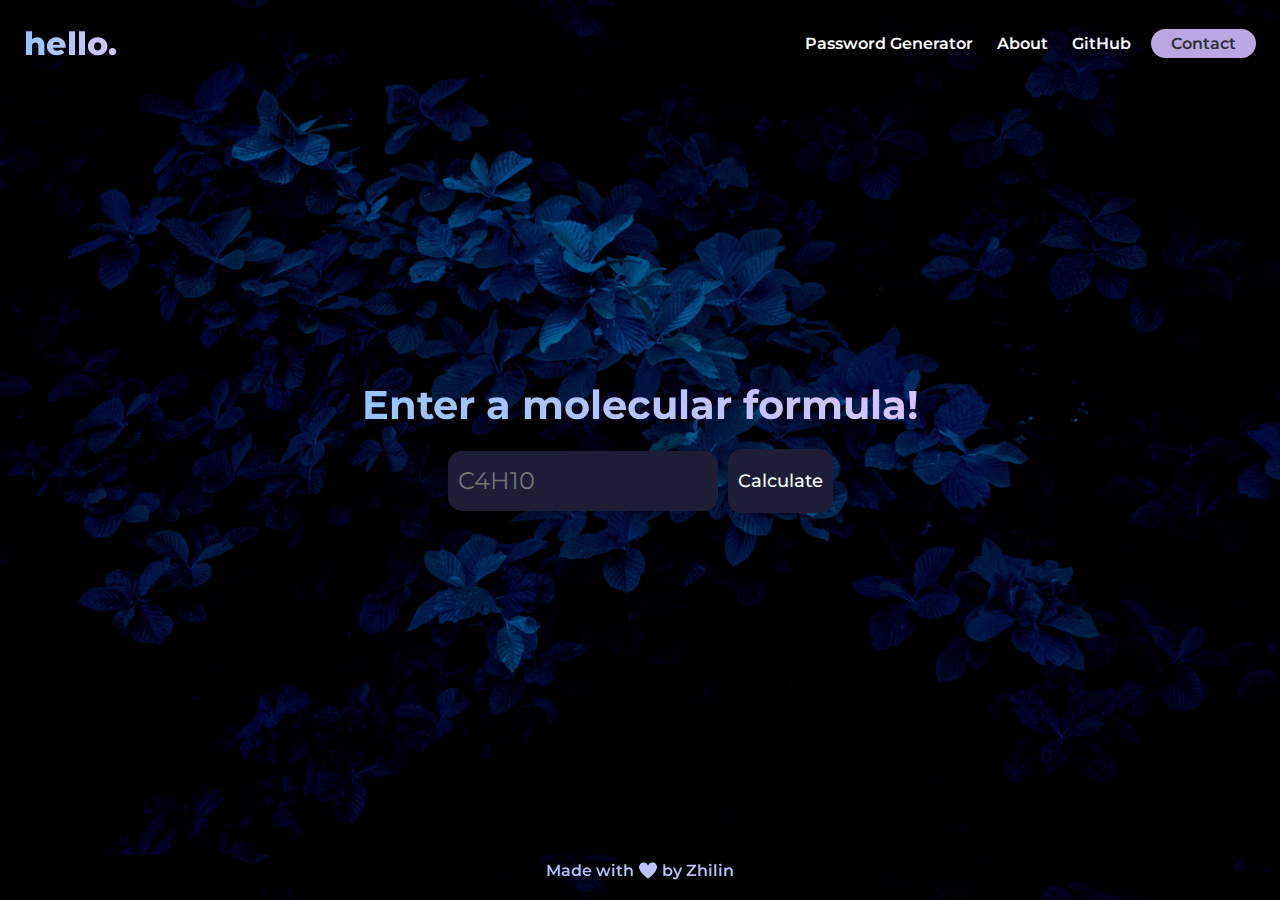
<file: molcal.html>
<!DOCTYPE html>
<html lang="en">
<head>
    <meta charset="UTF-8">
    <meta http-equiv="X-UA-Compatible" content="IE=edge">
    <meta name="viewport" content="width=device-width, initial-scale=1.0">
    <link rel="stylesheet" href="style.css">
    <link rel="stylesheet" href="https://pyscript.net/latest/pyscript.css">
    <script defer src="https://pyscript.net/latest/pyscript.js"></script>
    <link rel="icon" href="./image/favicon.ico" type="image/x-icon" />
    <title>glad you're here!</title>


</head>
<body>
    <header>
        <a href="./index.html" class="logo"><div class="logo-text">hello.</div></a>
        <nav>
            <ul class="nav-links">
                <li><a href="./index.html">Password Generator</a></li>
                <li><a href="./about.html">About</a></li>
                <li><a href="https://github.com/inori010/online-pass-gen">GitHub</a></li>
            </ul>
        </nav>
        <a href="#"><button class="contact-button">Contact</button></a>
    </header>
    <div class="container">
        <h1 class="title-prompt">Enter a molecular formula!</h1>
        <div class="molecular-box">
            <form>
                <input type="text" id="user-inputted-formula" placeholder="C4H10">
            </form>
            <button id="calculate-button" onclick="getInputInfo()">Calculate</button>
        </div>
        <h1 id="total-molecular-weight" class="title-prompt"></h1>
    </div>
    <footer>
        <div>Made with ❤️ by Zhilin</div>
    </footer>
    <!-- JavaScript scripts -->
    <script>
        function getInputInfo() {
            userInputtedFormula = document.getElementById('user-inputted-formula').value
        }

        // Prevents page refresh from pressing on "Enter," instead executing the appropriate function.
        
        let inputForm = document.getElementById('user-inputted-formula');
        inputForm.addEventListener("keypress", function(event) {
            if (event.key === "Enter") {
                event.preventDefault();
                document.getElementById('calculate-button').click();
            }
        });

    </script>
    <!-- Importing Python script -->
    <py-script src="./python/molcal.py">
    </py-script>
</body>
</html>
</file>
<file: style.css>
@import url('https://fonts.googleapis.com/css2?family=Montserrat:wght@100;200;300;400;500;700&family=Raleway:ital,wght@0,100;0,200;0,300;0,400;0,500;0,600;0,700;0,800;0,900;1,100;1,200;1,300;1,400;1,500;1,600;1,700;1,800;1,900&display=swap');
* {
    font-family: 'Montserrat', sans-serif;
    color: white;
    margin: 0;
    padding: 0;
}

body {
    background-image: url(./image/fabrizio-conti-kXVogATbFgA-unsplash.jpg);
    height: 600;
    background-position: center;
    background-size: cover;
}

li a, button {
    font-size: 16px;
    font-weight: 600;
    color: #0a0922;
}

li a {
    color: white;
}

header {
    display: flex;
    align-items: center;
    justify-content: flex-end;
    padding: 24px;
}

.nav-links {
    list-style: none;
}

.nav-links li {
    display: inline-block;
    padding: 0px 10px;
}

.nav-links li a {
    transition: all 0.3s ease 0s;
}

.nav-links li a:hover {
    color: rgb(186, 167, 225);
}

a {
    text-decoration: none;
}

.logo-text {
    font-weight: 800;
    background-image: linear-gradient(62deg, #8EC5FC 0%, #E0C3FC 100%);    
    -webkit-background-clip: text;
    -moz-background-clip: text;
    -webkit-text-fill-color: transparent;
    -moz-text-fill-color: transparent;
    font-size: 32px;
    transition: all 0.3s;
}

.logo-text:hover {
    font-size: 38px;
}

.logo {
    cursor: pointer;
    margin-right: auto;
}

.contact-button {
    margin-left: 10px;
    background-color: rgb(186, 167, 225);
    color: #2A303C;
    padding: 5px 20px;
    border-radius: 25px;
    border: solid 0px
}

.contact-button:hover {
    background-color: #0a0922;
    color: rgb(186, 167, 225);
    transition: all 0.3s ease 0s;
    cursor: pointer;
    border: solid 2px rgb(186, 167, 225);
}

.container {
    display: flex;
    flex-direction: column;
    justify-content: center;
    align-items: center;
    padding: 24px;
    min-height: 80vh;
}

.title-prompt {
    font-size: 40px;
    margin-bottom: 20px;
    padding: 30px 30px;
    background-image: linear-gradient(62deg, #8EC5FC 0%, #E0C3FC 100%);
    -webkit-background-clip: text;
    -moz-background-clip: text;
    -webkit-text-fill-color: transparent;
    -moz-text-fill-color: transparent;
    text-align: center;
}

.counter {
    height: 60px;
    width: 150px;
    background-color: white;
    display: flex;
    align-items: center;
    justify-content: center;
    border-radius: 10px;
    box-shadow: 0 5px 5px rgba(0, 0, 0, 0.2);
}

.counter span {
    text-align: center;
    color: #2A303C;
    background-color: white;
    width: 100%;
    font-size: 24px;
    font-weight: 700;
    cursor: pointer;
    transition: 0.3s all;
    user-select: none;
    -moz-user-select: none;
    -webkit-user-select: none;
    -ms-user-select: none;
}

.counter span.num {
    border-right: 1px solid rgba(0, 0, 0, 0.2);
    border-left: 1px solid rgba(0, 0, 0, 0.2);
    padding-left: 8px;
    padding-right: 8px;
    pointer-events: none;
}

.counter span:hover {
    color: rgb(186, 167, 225);
    font-size: 28px;
    width: 160px;
}

.counter-generate-buttons {
    display: flex;
    align-items: center;
    justify-content: center;
}

#generate-button {
    width: 70px;
    height: 60px;
    border-radius: 30px;
    margin-left: 20px;
    background: rgb(186, 167, 225);
    border: solid 0px;
    cursor: pointer;
    font-size: 18px;
    transition: all 0.3s ease;
    transform: scale(1);
}

#generate-button:hover {
    border: solid 1px rgb(186, 167, 225);
    background-color: #0a0922;
    transform: scale(1.1);
    color: rgb(186, 167, 225);
}

#generated-password {
    margin-top: 80px;
    font-size: 40px;
    background-image: linear-gradient(62deg, #8EC5FC 0%, #E0C3FC 100%);
    -webkit-background-clip: text;
    -moz-background-clip: text;
    -webkit-text-fill-color: transparent;
    -moz-text-fill-color: transparent;
    text-align: center;
}

.hidden {
    display: none;
}

.show {
    display: inline;
}

.password-copy {
    display: flex;
    justify-content: center;
    align-items: center;
}

#copy-button {
    margin-left: 20px;
    margin-top: 80px;
    width: 70px;
    height: 60px;
    border: 0px solid;
    cursor: pointer;
    border-radius: 30px;
    background-color: rgb(186, 167, 225);
    transition: all 0.3s ease;
    transform: scale(1);
    font-size: 18px;
}

#copy-button:hover {
    border: 1px solid rgb(186, 167, 225);
    background-color: #0a0922;
    transform: scale(1.1);
    color: rgb(186, 167, 225);
}

.molecular-box {
    margin-top: -30px;
    display: flex;
    justify-content: center;
    align-items: center;
}

input {
    transition: all 0.3s ease;
    border: 0px solid transparent;
    background-color: #1e1d38;
}

input[type="text"] {
    border-radius: 14px;
    width: 250px;
    height: 40px;
    padding: 10px;
    font-size: 24px;
    color: white;
}

input[type="text"]:hover {
    transform: scale(1.05);
    border: 3px solid #0a0922;
    background-color: #E0C3FC;
    color: #1e1d38;
}

#calculate-button {
    transition: all 0.3s ease;
    border: 0px solid transparent;
    background-color: #1e1d38;
    color: white;
    border-radius: 14px;
    font-size: 18px;
    font-weight: 500;
    margin-left: 10px;
    height: 64px;
    padding: 10px;
}

#calculate-button:hover {
    transform: scale(1.04);
    background-color: #E0C3FC;
    color: #0a0922;
    cursor: pointer;
}

#about-me-body {
    background-image: url(./image/marek-piwnicki-EmJy3_FV1ZI-unsplash.jpg);
    background-position: center;
    background-size: cover;
    height: auto;
    min-height: 100vh;
}

.about {
    font-weight: 100;
    font-size: 60px;
    padding-left: 200px;
    padding-right: 200px;
    text-align: center;
}

.about-text {
    margin-top: auto;
    margin-bottom: auto;
    padding-left: 200px;
    padding-right: 200px;
    font-size: 24px;
    font-weight: 300;
    line-height: 1.5;
}

footer { 
    position: fixed;
    left: 0;
    bottom: 0;
    width: 100%;
    padding-top: 20px;
    padding-bottom: 20px;
    text-align: center;
    font-weight: 600;
    background-image: linear-gradient(62deg, #8EC5FC 0%, #E0C3FC 100%);
    -webkit-background-clip: text;
    -moz-background-clip: text;
    -webkit-text-fill-color: transparent;
    -moz-text-fill-color: transparent;
}
</file>
